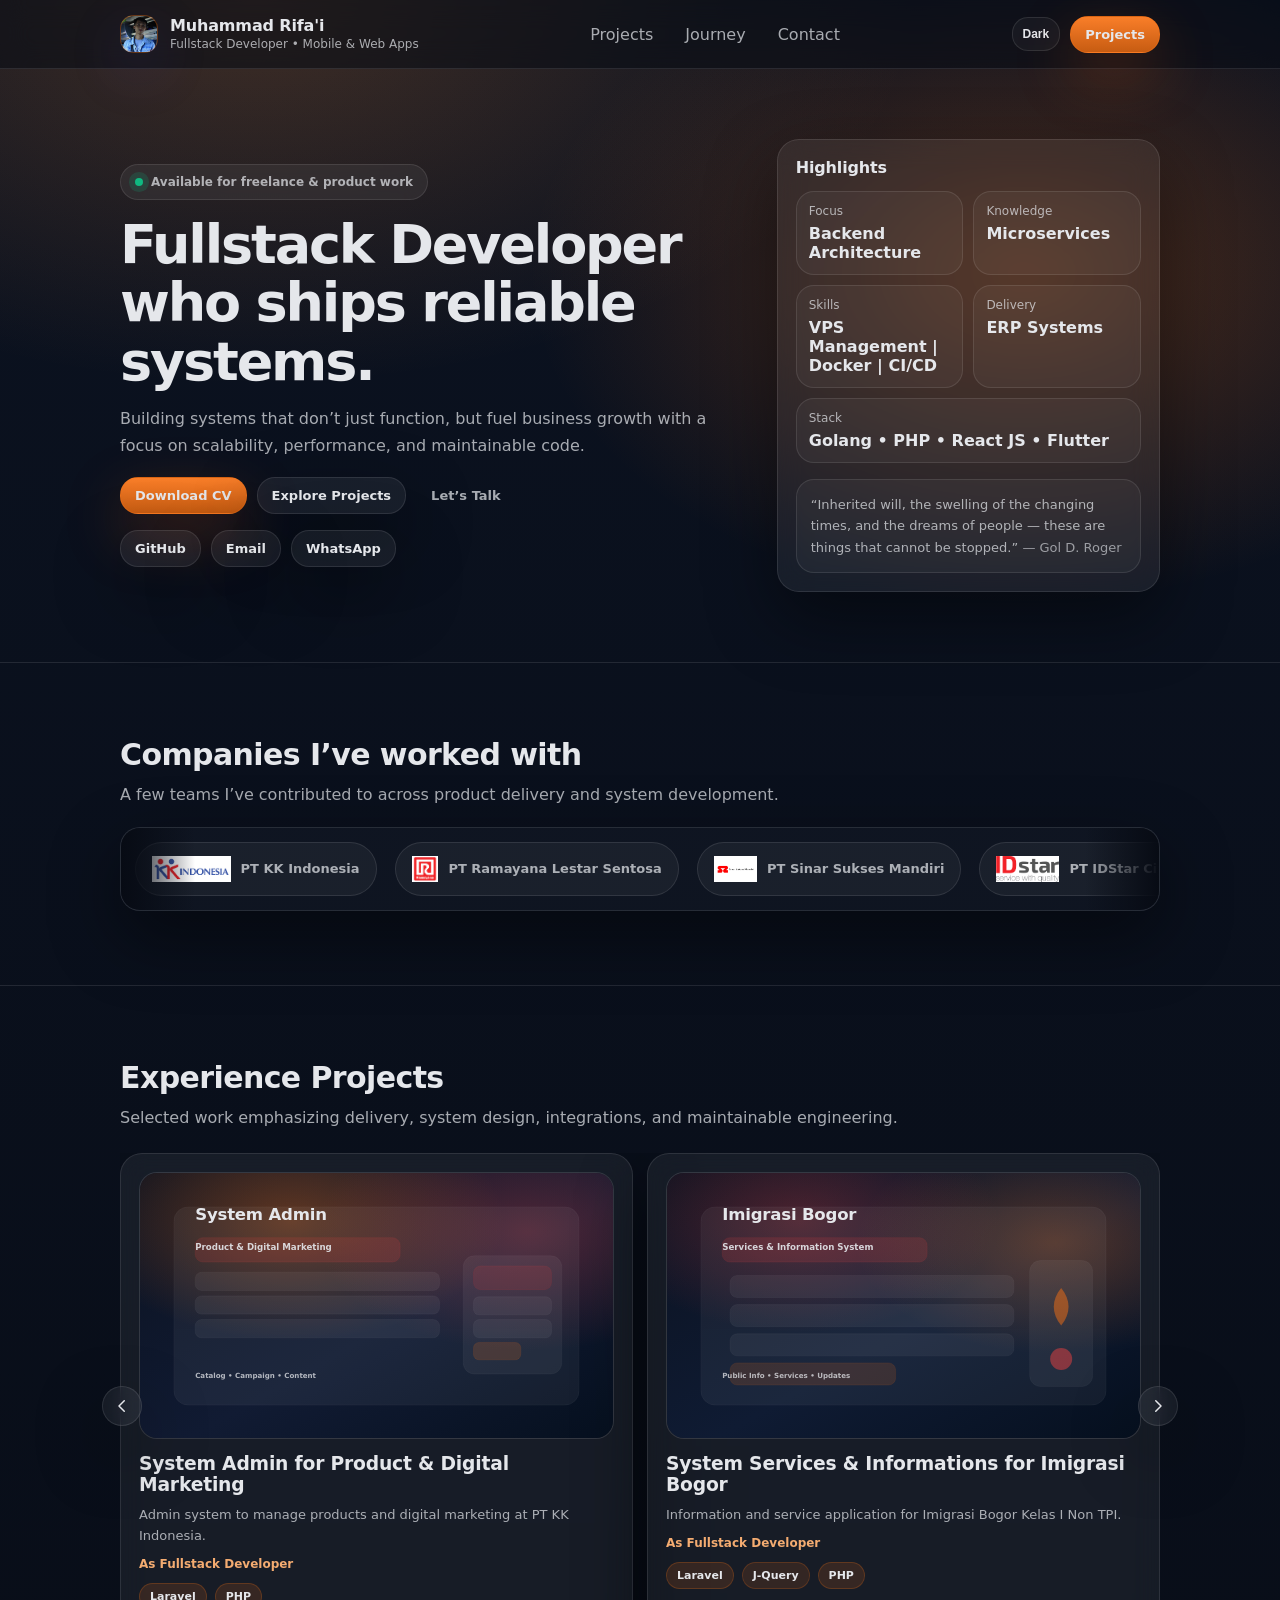
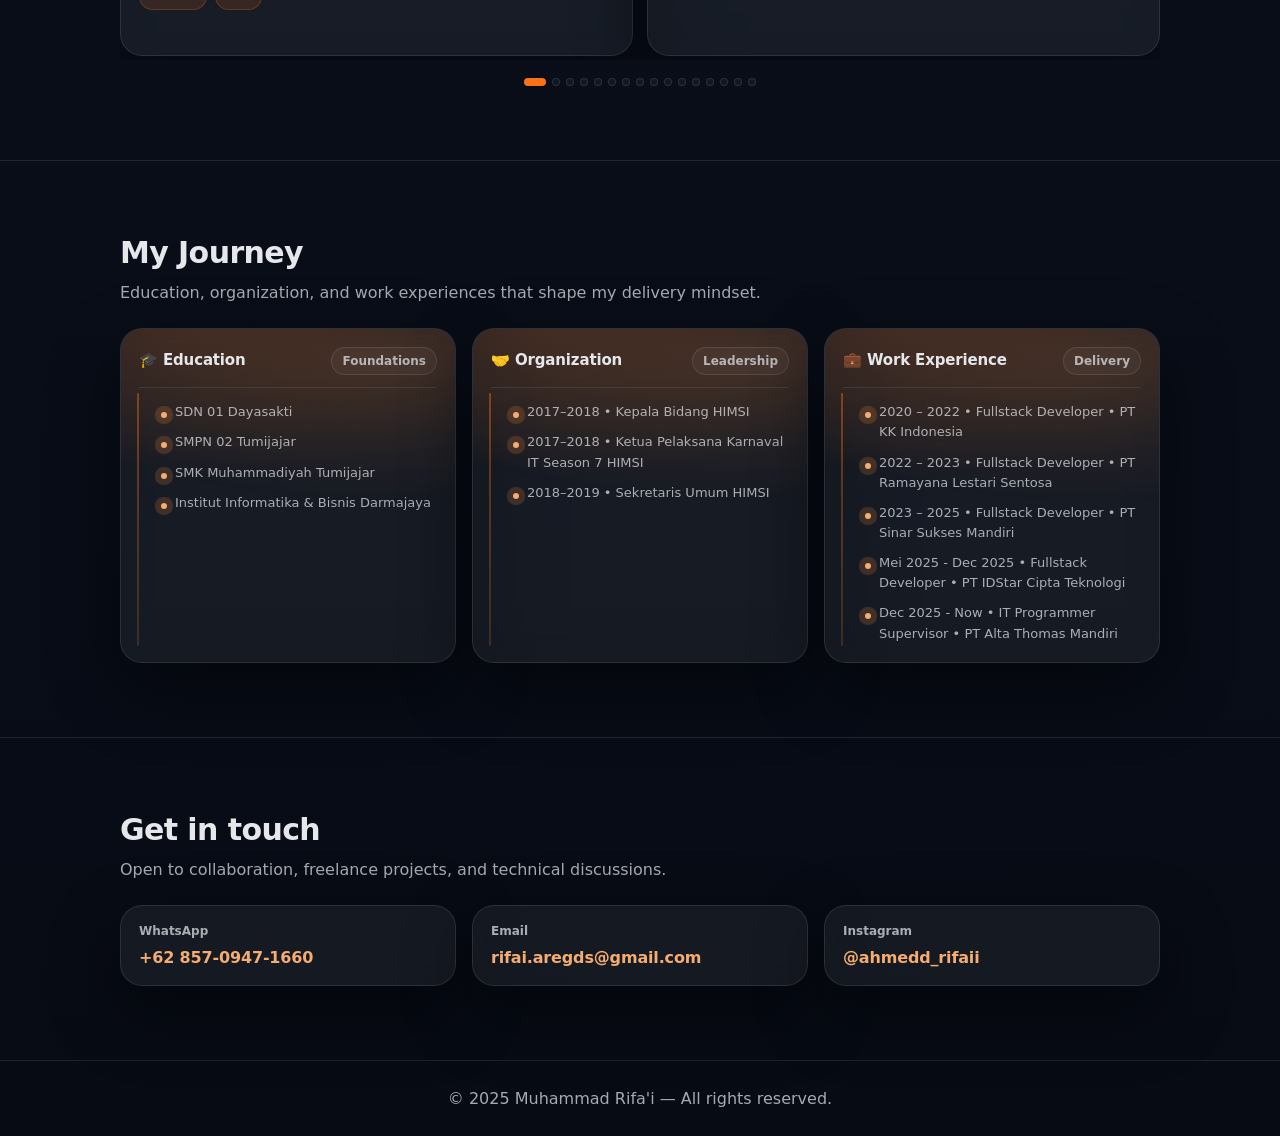
<file: index.html>
<!DOCTYPE html>
<html lang="id">
<head>
  <meta charset="utf-8" />
  <meta name="viewport" content="width=device-width,initial-scale=1" />
  <title>Muhammad Rifa'i | Fullstack Developer Golang, React & ERP Systems</title>
  <meta name="description" content="Portfolio Muhammad Rifa'i — Fullstack Developer. Selected projects, journey, and contact." />
  <link rel="icon" href="./public/coding.png" />
  <link rel="stylesheet" href="./css/style.css" />

  <meta name="author" content="Muhammad Rifa'i" />
  <meta name="robots" content="index, follow" />

  <!-- Canonical -->
  <link rel="canonical" href="https://rifaiahmed.github.io/" />

  <!-- Open Graph -->
  <meta property="og:title" content="Muhammad Rifa'i — Fullstack Developer Portfolio" />
  <meta property="og:description" content="Fullstack Developer specializing in Backend Architecture, Microservices, and ERP Systems." />
  <meta property="og:type" content="website" />
  <meta property="og:url" content="https://rifaiahmed.github.io/" />
  <meta property="og:site_name" content="Muhammad Rifa'i" />
  <meta property="og:image" content="https://rifaiahmed.github.io/public/fai.jpeg" />
  <meta property="og:image:alt" content="Muhammad Rifa'i — Fullstack Developer" />

  <!-- Twitter Card -->
  <meta name="twitter:card" content="summary_large_image" />
  <meta name="twitter:title" content="Muhammad Rifa'i — Fullstack Developer" />
  <meta name="twitter:description" content="Building scalable backend systems and ERP platforms." />
  <meta name="twitter:image" content="https://rifaiahmed.github.io/public/fai.jpeg" />
  <meta name="twitter:image:alt" content="Muhammad Rifa'i — Fullstack Developer" />

  <script type="application/ld+json">{"@context":"https://schema.org","@graph":[{"@type":"WebSite","@id":"https://rifaiahmed.github.io/#website","url":"https://rifaiahmed.github.io/","name":"Muhammad Rifa'i","inLanguage":"id","publisher":{"@id":"https://rifaiahmed.github.io/#person"}},{"@type":"Person","@id":"https://rifaiahmed.github.io/#person","name":"Muhammad Rifa'i","url":"https://rifaiahmed.github.io/","jobTitle":"Fullstack Developer","sameAs":["https://github.com/rifaiAhmed","https://instagram.com/ahmedd_rifaii"],"email":"mailto:rifai.aregds@gmail.com"}]}</script>
</head>
<body data-theme="dark">

  <header class="nav">
    <div class="container nav-inner">
      <div class="brand">
        <div class="mark" aria-hidden="true"></div>
        <div>
          <div class="brand-title">Muhammad Rifa'i</div>
          <div class="brand-sub">Fullstack Developer • Mobile & Web Apps</div>
        </div>
      </div>

      <nav class="nav-links" aria-label="Primary">
        <a class="nav-link" href="#projects">Projects</a>
        <a class="nav-link" href="#timeline">Journey</a>
        <a class="nav-link" href="#contact">Contact</a>
      </nav>

      <div class="nav-actions">
        <button id="theme-toggle" class="btn compact" type="button" aria-label="Toggle theme">Theme</button>
        <button id="menu-toggle" class="btn compact mobile-menu-btn" type="button" aria-label="Toggle menu" aria-controls="mobile-menu" aria-expanded="false">Menu</button>
        <a class="btn primary primary-cta" href="#projects">Projects</a>
      </div>
    </div>
    <div class="container mobile-menu" id="mobile-menu" aria-label="Mobile menu">
      <div class="mobile-menu-panel">
        <a class="nav-link" href="#projects">Projects</a>
        <a class="nav-link" href="#timeline">Journey</a>
        <a class="nav-link" href="#contact">Contact</a>
        <div class="menu-cta">
          <a class="btn primary" href="#projects">View Projects</a>
          <a class="btn" href="#contact">Contact</a>
        </div>
      </div>
    </div>
  </header>

  <!-- HERO -->
  <main>
    <section id="home" class="hero">
      <div class="container hero-grid">
        <div class="fade-up" data-anim>
          <div class="badge">
            <span class="dot" aria-hidden="true"></span>
            Available for freelance & product work
          </div>

          <h1 class="hero-title">Fullstack Developer who ships reliable systems.</h1>
          <p class="hero-sub">
            Building systems that don’t just function, but fuel business growth with a focus on scalability,
            performance, and maintainable code.
          </p>

          <div class="hero-actions">
            <a class="btn primary" href="./public/cv.pdf" download>Download CV</a>
            <a class="btn" href="#projects">Explore Projects</a>
            <a class="btn ghost" href="#contact">Let’s Talk</a>
          </div>

          <div class="hero-meta">
            <a class="btn" href="https://github.com/rifaiAhmed" target="_blank" rel="noreferrer">GitHub</a>
            <a class="btn" href="mailto:rifai.aregds@gmail.com">Email</a>
            <a class="btn" href="https://wa.me/628709471660" target="_blank" rel="noreferrer">WhatsApp</a>
          </div>
        </div>

        <div class="fade-up" data-anim>
          <div class="surface surface-pad">
            <div style="font-weight:800; letter-spacing:-0.01em;">Highlights</div>
            <div class="kpi">
              <div class="surface-sub item">
                <div class="label">Focus</div>
                <div class="value">Backend Architecture</div>
              </div>
              <div class="surface-sub item">
                <div class="label">Knowledge</div>
                <div class="value">Microservices</div>
              </div>
              <div class="surface-sub item">
                <div class="label">Skills</div>
                <div class="value">VPS Management | Docker | CI/CD</div>
              </div>
              <div class="surface-sub item">
                <div class="label">Delivery</div>
                <div class="value">ERP Systems</div>
              </div>
              <div class="surface-sub item" style="grid-column: 1 / -1;">
                <div class="label">Stack</div>
                <div class="value">Golang • PHP • React JS • Flutter</div>
              </div>
            </div>
            <div class="surface-sub quote">
              <p>
                “Inherited will, the swelling of the changing times, and the dreams of people — these are things that cannot be stopped.”
                <span style="opacity:.85;">— Gol D. Roger</span>
              </p>
            </div>
          </div>
        </div>
      </div>
    </section>

    <section id="companies" class="section">
      <div class="container">
        <h2 class="h2 fade-up" data-anim>Companies I’ve worked with</h2>
        <p class="p fade-up" data-anim>
          A few teams I’ve contributed to across product delivery and system development.
        </p>

        <div class="marquee fade-up" data-anim aria-label="Company logos">
          <div class="marquee-track">
            <div class="company-pill"><img src="./public/companies/kk-indonesia.png" alt="PT KK Indonesia" loading="lazy"><span>PT KK Indonesia</span></div>
            <div class="company-pill"><img src="./public/companies/ramayana.png" alt="PT Ramayana Lestari Sentosa" loading="lazy"><span>PT Ramayana Lestar Sentosa</span></div>
            <div class="company-pill"><img src="./public/companies/sinar-sukses-mandiri.png" alt="PT Sinar Sukses Mandiri" loading="lazy"><span>PT Sinar Sukses Mandiri</span></div>
            <div class="company-pill"><img src="./public/companies/id-star.png" alt="PT IDStar Cipta Teknologi" loading="lazy"><span>PT IDStar Cipta Teknologi</span></div>
            <div class="company-pill"><img src="./public/companies/indico.png" alt="PT Indico" loading="lazy"><span>PT Indico Telkomsel</span></div>
            <div class="company-pill"><img src="./public/companies/scuro.png" alt="PT Scuro Group" loading="lazy"><span>PT Alta Thomas Mandiri</span></div>

            <div class="company-pill"><img src="./public/companies/kk-indonesia.png" alt="PT KK Indonesia" loading="lazy"><span>PT KK Indonesia</span></div>
            <div class="company-pill"><img src="./public/companies/ramayana.png" alt="PT Ramayana Lestari Sentosa" loading="lazy"><span>PT Ramayana Lestar Sentosa</span></div>
            <div class="company-pill"><img src="./public/companies/sinar-sukses-mandiri.png" alt="PT Sinar Sukses Mandiri" loading="lazy"><span>PT Sinar Sukses Mandiri</span></div>
            <div class="company-pill"><img src="./public/companies/id-star.png" alt="PT IDStar Cipta Teknologi" loading="lazy"><span>PT IDStar Cipta Teknologi</span></div>
            <div class="company-pill"><img src="./public/companies/indico.png" alt="PT Indico" loading="lazy"><span>PT Indico Telkomsel</span></div>
            <div class="company-pill"><img src="./public/companies/scuro.png" alt="PT Scuro Group" loading="lazy"><span>PT Alta Thomas Mandiri</span></div>
          </div>
        </div>
      </div>
    </section>

    <!-- PROJECTS -->
    <section id="projects" class="section">
      <div class="container">
        <h2 class="h2 fade-up" data-anim>Experience Projects</h2>
        <p class="p fade-up" data-anim>
          Selected work emphasizing delivery, system design, integrations, and maintainable engineering.
        </p>
        <div class="project-carousel">
          <button id="prev-btn" class="carousel-arrow prev" type="button" aria-label="Previous project">
            <svg xmlns="http://www.w3.org/2000/svg" width="18" height="18" viewBox="0 0 24 24" fill="none" stroke="currentColor" stroke-width="2"><path stroke-linecap="round" stroke-linejoin="round" d="M15 19l-7-7 7-7"/></svg>
          </button>
          <div id="project-list" class="grid"></div>
          <button id="next-btn" class="carousel-arrow next" type="button" aria-label="Next project">
            <svg xmlns="http://www.w3.org/2000/svg" width="18" height="18" viewBox="0 0 24 24" fill="none" stroke="currentColor" stroke-width="2"><path stroke-linecap="round" stroke-linejoin="round" d="M9 5l7 7-7 7"/></svg>
          </button>
        </div>
        <div id="pagination" class="pagination"></div>
      </div>
    </section>

    <!-- <section id="videos" class="section">
      <div class="container">
        <h2 class="h2 fade-up" data-anim>Videos</h2>
        <p class="p fade-up" data-anim>
          Placeholder for upcoming intro and demo videos. I’ll replace these with my own YouTube uploads later.
        </p>

        <div class="video-grid">
          <div class="surface card video-card fade-up" data-anim>
            <h3 class="card-title">Intro — Who I am</h3>
            <p class="card-desc">Short introduction video (placeholder).</p>
            <div class="video-embed" aria-label="YouTube video placeholder">
              <iframe
                src="https://www.youtube-nocookie.com/embed/dQw4w9WgXcQ"
                title="Intro video placeholder"
                loading="lazy"
                referrerpolicy="strict-origin-when-cross-origin"
                allow="accelerometer; autoplay; clipboard-write; encrypted-media; gyroscope; picture-in-picture; web-share"
                allowfullscreen
              ></iframe>
            </div>
          </div>

          <div class="surface card video-card fade-up" data-anim>
            <h3 class="card-title">Demo — ERP module</h3>
            <p class="card-desc">Demo walkthrough (placeholder).</p>
            <div class="video-embed" aria-label="YouTube video placeholder">
              <iframe
                src="https://www.youtube-nocookie.com/embed/9bZkp7q19f0"
                title="Demo video placeholder"
                loading="lazy"
                referrerpolicy="strict-origin-when-cross-origin"
                allow="accelerometer; autoplay; clipboard-write; encrypted-media; gyroscope; picture-in-picture; web-share"
                allowfullscreen
              ></iframe>
            </div>
          </div>

          <div class="surface card video-card fade-up" data-anim>
            <h3 class="card-title">Demo — App showcase</h3>
            <p class="card-desc">Another demo slot (placeholder).</p>
            <div class="video-embed" aria-label="YouTube video placeholder">
              <iframe
                src="https://www.youtube-nocookie.com/embed/3JZ_D3ELwOQ"
                title="App demo placeholder"
                loading="lazy"
                referrerpolicy="strict-origin-when-cross-origin"
                allow="accelerometer; autoplay; clipboard-write; encrypted-media; gyroscope; picture-in-picture; web-share"
                allowfullscreen
              ></iframe>
            </div>
          </div>
        </div>
      </div>
    </section> -->

    <!-- TIMELINE -->
    <section id="timeline" class="section">
      <div class="container">
        <h2 class="h2 fade-up" data-anim>My Journey</h2>
        <p class="p fade-up" data-anim>
          Education, organization, and work experiences that shape my delivery mindset.
        </p>

        <div class="journey">
          <div class="surface card journey-card fade-up" data-anim>
            <div class="journey-rail" aria-hidden="true"></div>
            <div class="journey-head">
              <h3>🎓 Education</h3>
              <div class="journey-kicker">Foundations</div>
            </div>
            <div class="journey-divider" aria-hidden="true"></div>
            <div class="journey-list">
              <div>SDN 01 Dayasakti</div>
              <div>SMPN 02 Tumijajar</div>
              <div>SMK Muhammadiyah Tumijajar</div>
              <div>Institut Informatika & Bisnis Darmajaya</div>
            </div>
          </div>

          <div class="surface card journey-card fade-up" data-anim>
            <div class="journey-rail" aria-hidden="true"></div>
            <div class="journey-head">
              <h3>🤝 Organization</h3>
              <div class="journey-kicker">Leadership</div>
            </div>
            <div class="journey-divider" aria-hidden="true"></div>
            <div class="journey-list">
              <div>2017–2018 • Kepala Bidang HIMSI</div>
              <div>2017–2018 • Ketua Pelaksana Karnaval IT Season 7 HIMSI</div>
              <div>2018–2019 • Sekretaris Umum HIMSI</div>
            </div>
          </div>

          <div class="surface card journey-card fade-up" data-anim>
            <div class="journey-rail" aria-hidden="true"></div>
            <div class="journey-head">
              <h3>💼 Work Experience</h3>
              <div class="journey-kicker">Delivery</div>
            </div>
            <div class="journey-divider" aria-hidden="true"></div>
            <div class="journey-list">
              <div>2020 – 2022 • Fullstack Developer • PT KK Indonesia</div>
              <div>2022 – 2023 • Fullstack Developer • PT Ramayana Lestari Sentosa</div>
              <div>2023 – 2025 • Fullstack Developer • PT Sinar Sukses Mandiri</div>
              <div>Mei 2025 - Dec 2025 • Fullstack Developer • PT IDStar Cipta Teknologi</div>
              <div>Dec 2025 - Now • IT Programmer Supervisor • PT Alta Thomas Mandiri</div>
            </div>
          </div>
        </div>
      </div>
    </section>

    <!-- CONTACT -->
    <section id="contact" class="section">
      <div class="container">
        <h2 class="h2 fade-up" data-anim>Get in touch</h2>
        <p class="p fade-up" data-anim>Open to collaboration, freelance projects, and technical discussions.</p>

        <div class="contact-grid">
          <div class="surface contact-item fade-up" data-anim>
            <div class="label">WhatsApp</div>
            <div class="value"><a href="https://wa.me/628709471660" target="_blank" rel="noreferrer">+62 857-0947-1660</a></div>
          </div>
          <div class="surface contact-item fade-up" data-anim>
            <div class="label">Email</div>
            <div class="value"><a href="mailto:rifai.aregds@gmail.com">rifai.aregds@gmail.com</a></div>
          </div>
          <div class="surface contact-item fade-up" data-anim>
            <div class="label">Instagram</div>
            <div class="value"><a href="https://instagram.com/ahmedd_rifaii" target="_blank" rel="noreferrer">@ahmedd_rifaii</a></div>
          </div>
        </div>
      </div>
    </section>

    <footer class="footer">
      <div class="container">© 2025 Muhammad Rifa'i — All rights reserved.</div>
    </footer>
  </main>

  <script src="./js/script.js"></script>
</body>
</html>
</file>
<file: css/style.css>
:root {
      --bg: #0b1220;
      --bg2: #070b14;
      --text: #e5e7eb;
      --muted: rgba(229, 231, 235, 0.72);
      --border: rgba(255, 255, 255, 0.10);
      --card: rgba(255, 255, 255, 0.06);
      --card2: rgba(255, 255, 255, 0.04);
      --shadow: 0 26px 70px rgba(0, 0, 0, 0.45);
      --accent: #f97316;
      --accent2: #fb923c;
      --good: #10b981;
      --radius: 22px;
      --container: 1080px;
      --ring: rgba(249, 115, 22, 0.25);
    }

    [data-theme="light"] {
      --bg: #f8fafc;
      --bg2: #ffffff;
      --text: #0f172a;
      --muted: rgba(15, 23, 42, 0.72);
      --border: rgba(15, 23, 42, 0.12);
      --card: rgba(255, 255, 255, 0.80);
      --card2: rgba(255, 255, 255, 0.65);
      --shadow: 0 26px 70px rgba(15, 23, 42, 0.12);
      --ring: rgba(249, 115, 22, 0.18);
    }

    * { box-sizing: border-box; }
    html { scroll-behavior: smooth; }
    body {
      margin: 0;
      font-family: ui-sans-serif, system-ui, -apple-system, Segoe UI, Roboto, Helvetica, Arial;
      background: radial-gradient(1200px 700px at 20% 0%, rgba(251,146,60,0.22), transparent 55%),
                  radial-gradient(900px 600px at 80% 10%, rgba(249,115,22,0.28), transparent 55%),
                  radial-gradient(900px 700px at 50% 120%, rgba(16,185,129,0.12), transparent 55%),
                  linear-gradient(180deg, var(--bg), var(--bg2));
      color: var(--text);
      min-height: 100vh;
    }
    a { color: inherit; text-decoration: none; }
    ::selection { background: rgba(249, 115, 22, 0.30); }

    .container { width: 100%; max-width: var(--container); margin: 0 auto; padding: 0 20px; }

    .nav {
      position: sticky;
      top: 0;
      z-index: 50;
      background: color-mix(in srgb, var(--bg2) 55%, transparent);
      border-bottom: 1px solid var(--border);
      backdrop-filter: blur(14px);
    }
    .nav-inner {
      height: 68px;
      display: flex;
      align-items: center;
      justify-content: space-between;
      gap: 16px;
    }
    .brand { display: flex; align-items: center; gap: 12px; min-width: 0; }
     .mark {
        width: 38px;
        height: 38px;
        border-radius: 14px;
        border: 1px solid color-mix(in srgb, var(--accent) 35%, transparent);

        background-image: url('../public/fai.jpeg');
        background-size: cover;
        background-position: center;
        background-repeat: no-repeat;

        box-shadow: 0 18px 55px rgba(79, 70, 229, 0.18);
      }
    .brand-title { font-weight: 800; line-height: 1.1; letter-spacing: -0.01em; white-space: nowrap; overflow: hidden; text-overflow: ellipsis; max-width: 44vw; }
    .brand-sub { font-size: 12px; color: var(--muted); margin-top: 2px; white-space: nowrap; overflow: hidden; text-overflow: ellipsis; max-width: 44vw; }

    .nav-links { display: none; gap: 6px; align-items: center; }
    .nav-links a {
      padding: 10px 12px;
      border-radius: 16px;
      color: var(--muted);
      border: 1px solid transparent;
      transition: transform .15s ease, background .15s ease, border-color .15s ease, color .15s ease;
    }
    .nav-links a:hover { background: var(--card2); border-color: var(--border); color: var(--text); transform: translateY(-1px); }
    .nav-links a.active {
      background: color-mix(in srgb, var(--accent) 14%, transparent);
      border-color: color-mix(in srgb, var(--accent) 22%, transparent);
      color: color-mix(in srgb, var(--text) 88%, var(--accent) 12%);
    }

    .nav-actions { display: flex; align-items: center; gap: 10px; }
    .nav-actions .primary-cta { display: inline-flex; }
    .btn {
      display: inline-flex;
      align-items: center;
      justify-content: center;
      gap: 8px;
      border-radius: 18px;
      padding: 10px 14px;
      border: 1px solid var(--border);
      background: var(--card);
      color: var(--text);
      box-shadow: var(--shadow);
      transition: transform .15s ease, background .15s ease, border-color .15s ease, box-shadow .15s ease;
      cursor: pointer;
      user-select: none;
      font-weight: 600;
      font-size: 13px;
    }
    .btn.compact { padding: 9px 10px; font-size: 12px; border-radius: 16px; box-shadow: none; background: var(--card2); }
    .btn:hover { transform: translateY(-2px); background: color-mix(in srgb, var(--card) 85%, white 15%); }
    .btn:active { transform: translateY(0); }
    .btn.primary {
      border-color: color-mix(in srgb, var(--accent) 35%, transparent);
      background: linear-gradient(180deg, color-mix(in srgb, var(--accent) 92%, white 8%), color-mix(in srgb, var(--accent) 80%, black 20%));
      box-shadow: 0 22px 60px rgba(234, 88, 12, 0.28);
    }
    .btn.primary:hover { box-shadow: 0 26px 70px rgba(234, 88, 12, 0.33); }
    .btn.ghost { background: transparent; border-color: transparent; box-shadow: none; color: var(--muted); }
    .btn.ghost:hover { background: var(--card2); border-color: var(--border); color: var(--text); }

    .mobile-menu-btn { display: inline-flex; }
    .mobile-menu {
      display: block;
      border-top: 1px solid var(--border);
      overflow: hidden;
      max-height: 0;
      opacity: 0;
      padding: 0;
      pointer-events: none;
      transition: max-height .25s ease, opacity .18s ease, padding .25s ease;
    }
    .mobile-menu.open {
      max-height: 260px;
      opacity: 1;
      padding: 12px 0 16px;
      pointer-events: auto;
    }
    .mobile-menu a {
      display: block;
      padding: 12px 12px;
      border-radius: 16px;
      color: var(--muted);
      border: 1px solid transparent;
      transition: background .15s ease, border-color .15s ease, color .15s ease;
    }
    .mobile-menu a:hover { background: var(--card2); border-color: var(--border); color: var(--text); }
    .mobile-menu a.active {
      background: color-mix(in srgb, var(--accent) 14%, transparent);
      border-color: color-mix(in srgb, var(--accent) 22%, transparent);
      color: color-mix(in srgb, var(--text) 88%, var(--accent) 12%);
    }

    .mobile-menu-panel {
      margin-top: 10px;
      padding: 10px;
      border-radius: 20px;
      border: 1px solid var(--border);
      background: color-mix(in srgb, var(--bg2) 55%, transparent);
      backdrop-filter: blur(14px);
      box-shadow: var(--shadow);
    }

    .mobile-menu-panel .menu-cta {
      margin-top: 10px;
      display: flex;
      gap: 10px;
      flex-wrap: wrap;
    }

    .section { padding: 74px 0; border-top: 1px solid var(--border); }
    .section:first-of-type { border-top: none; }
    .h2 { font-size: 30px; letter-spacing: -0.02em; margin: 0; }
    .p { color: var(--muted); margin: 10px 0 0; line-height: 1.65; }

    .hero { padding: 70px 0 70px; }
    .hero-grid { display: grid; grid-template-columns: 1fr; gap: 18px; align-items: start; }
    .badge {
      display: inline-flex;
      gap: 8px;
      align-items: center;
      padding: 10px 14px;
      border-radius: 999px;
      border: 1px solid var(--border);
      background: var(--card);
      color: var(--muted);
      width: fit-content;
      backdrop-filter: blur(12px);
      font-size: 12px;
      font-weight: 600;
    }
    .dot { width: 8px; height: 8px; border-radius: 50%; background: var(--good); box-shadow: 0 0 0 6px color-mix(in srgb, var(--good) 18%, transparent); }
    .hero-title { font-size: 44px; letter-spacing: -0.04em; margin: 16px 0 0; line-height: 1.08; }
    .hero-sub { font-size: 16px; margin: 14px 0 0; color: var(--muted); line-height: 1.7; max-width: 62ch; }
    .hero-actions { display: flex; flex-wrap: wrap; gap: 10px; margin-top: 18px; }
    .hero-meta { display: flex; flex-wrap: wrap; gap: 10px; margin-top: 16px; }

    .marquee {
      position: relative;
      margin-top: 18px;
      border: 1px solid var(--border);
      background: color-mix(in srgb, var(--card2) 55%, transparent);
      border-radius: 20px;
      overflow: hidden;
      box-shadow: var(--shadow);
    }
    .marquee::before,
    .marquee::after {
      content: "";
      position: absolute;
      inset: 0 auto 0 0;
      width: 74px;
      pointer-events: none;
      background: linear-gradient(90deg, var(--bg2), transparent);
      z-index: 2;
    }
    .marquee::after {
      inset: 0 0 0 auto;
      background: linear-gradient(270deg, var(--bg2), transparent);
    }
    .marquee-track {
      display: flex;
      width: max-content;
      gap: 18px;
      padding: 14px;
      align-items: center;
      animation: marqueeScroll 26s linear infinite;
    }
    .marquee:hover .marquee-track { animation-play-state: paused; }
    .company-pill {
      display: inline-flex;
      align-items: center;
      justify-content: center;
      gap: 10px;
      height: 54px;
      padding: 10px 16px;
      border-radius: 999px;
      border: 1px solid var(--border);
      background: color-mix(in srgb, var(--card) 78%, transparent);
      white-space: nowrap;
    }
    .company-pill img {
      height: 26px;
      width: auto;
      display: block;
      filter: saturate(1.05);
    }
    .company-pill span { font-size: 13px; color: var(--muted); font-weight: 700; }

    @keyframes marqueeScroll {
      0% { transform: translateX(0); }
      100% { transform: translateX(-50%); }
    }

    @media (max-width: 560px) {
      .marquee::before,
      .marquee::after { width: 46px; }
      .company-pill { height: 48px; padding: 10px 14px; }
      .company-pill img { height: 22px; }
      .company-pill span { font-size: 12px; }
      .marquee-track { gap: 12px; padding: 12px; }
    }

    @media (prefers-reduced-motion: reduce) {
      .marquee-track { animation: none; }
    }

    .surface {
      border-radius: var(--radius);
      border: 1px solid var(--border);
      background: var(--card);
      box-shadow: var(--shadow);
      backdrop-filter: blur(14px);
    }
    .surface-pad { padding: 18px; }
    .surface-sub {
      border-radius: 18px;
      border: 1px solid var(--border);
      background: var(--card2);
    }

    .kpi { display: grid; grid-template-columns: 1fr 1fr; gap: 10px; margin-top: 14px; }
    .kpi .item { padding: 12px; }
    .kpi .label { font-size: 12px; color: var(--muted); }
    .kpi .value { margin-top: 6px; font-weight: 700; }

    .quote { margin-top: 16px; padding: 14px; }
    .quote p { margin: 0; color: var(--muted); font-size: 13px; line-height: 1.65; }

    .project-carousel { position: relative; margin-top: 22px; }
    .grid {
      display: flex;
      gap: 14px;
      margin-top: 0;
      overflow-x: auto;
      scroll-snap-type: x mandatory;
      -webkit-overflow-scrolling: touch;
      scrollbar-width: none;
      cursor: grab;
      padding-bottom: 4px;
    }
    .grid::-webkit-scrollbar { display: none; }
    .grid.dragging { cursor: grabbing; scroll-snap-type: none; }
    .grid .card {
      scroll-snap-align: start;
      flex: 0 0 88%;
    }
    .carousel-arrow {
      position: absolute;
      top: 50%;
      transform: translateY(-50%);
      z-index: 5;
      width: 40px;
      height: 40px;
      border-radius: 999px;
      border: 1px solid var(--border);
      background: color-mix(in srgb, var(--card) 90%, transparent);
      backdrop-filter: blur(8px);
      color: var(--text);
      display: none;
      align-items: center;
      justify-content: center;
      cursor: pointer;
      transition: background .15s ease, transform .15s ease;
      box-shadow: var(--shadow);
    }
    .carousel-arrow:hover { background: color-mix(in srgb, var(--accent) 24%, var(--card) 76%); }
    .carousel-arrow.prev { left: -18px; }
    .carousel-arrow.next { right: -18px; }
    @media (min-width: 760px) {
      .grid .card { flex: 0 0 calc(50% - 7px); }
      .carousel-arrow { display: flex; }
    }
    .card { padding: 18px; }
    .card-media {
      border-radius: 18px;
      overflow: hidden;
      border: 1px solid var(--border);
      background: color-mix(in srgb, var(--card2) 65%, transparent);
      margin: 0 0 14px;
      aspect-ratio: 16 / 9;
    }
    .card-thumb {
      width: 100%;
      height: 100%;
      display: block;
      object-fit: cover;
    }
    .card-title { font-weight: 800; letter-spacing: -0.01em; margin: 0; }
    .card-desc { margin: 10px 0 0; color: var(--muted); line-height: 1.6; font-size: 13px; }
    .card-role { margin: 10px 0 0; font-size: 12px; color: color-mix(in srgb, var(--accent2) 70%, var(--text) 30%); font-weight: 700; }

    .card-actions {
      display: flex;
      gap: 10px;
      margin-top: 14px;
      flex-wrap: wrap;
    }

    .video-grid { display: grid; grid-template-columns: 1fr; gap: 14px; margin-top: 22px; }
    .video-card { padding: 18px; }
    .video-embed {
      margin-top: 12px;
      border-radius: 18px;
      overflow: hidden;
      border: 1px solid var(--border);
      background: color-mix(in srgb, var(--card2) 65%, transparent);
      aspect-ratio: 16 / 9;
    }
    .video-embed iframe {
      width: 100%;
      height: 100%;
      border: 0;
      display: block;
    }
    .badges { display: flex; flex-wrap: wrap; gap: 8px; margin-top: 12px; }
    .tag {
      display: inline-flex;
      align-items: center;
      padding: 6px 10px;
      border-radius: 999px;
      border: 1px solid var(--border);
      background: var(--card2);
      color: var(--text);
      font-size: 11px;
      font-weight: 700;
    }
    .tag[data-tone="cyan"] { background: rgba(249, 115, 22, 0.14); border-color: rgba(249, 115, 22, 0.22); }
    .tag[data-tone="indigo"] { background: rgba(249, 115, 22, 0.14); border-color: rgba(249, 115, 22, 0.22); }
    .tag[data-tone="red"] { background: rgba(249, 115, 22, 0.14); border-color: rgba(249, 115, 22, 0.22); }
    .tag[data-tone="sky"] { background: rgba(249, 115, 22, 0.14); border-color: rgba(249, 115, 22, 0.22); }
    .tag[data-tone="green"] { background: rgba(249, 115, 22, 0.14); border-color: rgba(249, 115, 22, 0.22); }
    .tag[data-tone="amber"] { background: rgba(249, 115, 22, 0.14); border-color: rgba(249, 115, 22, 0.22); }
    .tag[data-tone="violet"] { background: rgba(249, 115, 22, 0.14); border-color: rgba(249, 115, 22, 0.22); }
    .tag[data-tone="gray"] { background: rgba(249, 115, 22, 0.12); border-color: rgba(249, 115, 22, 0.20); }

    .pagination { display: flex; justify-content: center; align-items: center; gap: 6px; margin-top: 18px; flex-wrap: wrap; }
    .carousel-dot {
      width: 8px;
      height: 8px;
      border-radius: 999px;
      background: var(--card2);
      border: 1px solid var(--border);
      cursor: pointer;
      padding: 0;
      transition: all .25s ease;
    }
    .carousel-dot:hover { background: color-mix(in srgb, var(--accent) 30%, var(--card2) 70%); }
    .carousel-dot.active {
      width: 22px;
      border-radius: 999px;
      background: var(--accent);
      border-color: color-mix(in srgb, var(--accent) 60%, transparent);
    }

    .journey { display: grid; grid-template-columns: 1fr; gap: 12px; margin-top: 22px; }
    .journey h3 { margin: 0; font-size: 14px; letter-spacing: -0.01em; }
    .journey-card {
      position: relative;
      overflow: hidden;
    }
    .journey-card::before {
      content: '';
      position: absolute;
      inset: 0;
      background:
        radial-gradient(800px 260px at 20% 0%, rgba(249,115,22,0.20), transparent 55%),
        radial-gradient(700px 260px at 80% 10%, rgba(251,146,60,0.18), transparent 55%);
      opacity: 0.75;
      pointer-events: none;
    }
    .journey-head {
      position: relative;
      display: flex;
      align-items: baseline;
      justify-content: space-between;
      gap: 10px;
    }
    .journey-head h3 {
      font-size: 15px;
      font-weight: 900;
      letter-spacing: -0.01em;
    }
    .journey-divider {
      position: relative;
      height: 1px;
      margin-top: 12px;
      background: color-mix(in srgb, var(--border) 85%, transparent);
    }
    .journey-kicker {
      position: relative;
      font-size: 12px;
      font-weight: 800;
      color: var(--muted);
      border: 1px solid var(--border);
      background: var(--card2);
      padding: 6px 10px;
      border-radius: 999px;
    }
    .journey-rail {
      position: absolute;
      left: 16px;
      top: 64px;
      bottom: 16px;
      width: 2px;
      background: linear-gradient(180deg, rgba(249,115,22,0.45), rgba(251,146,60,0.18));
      opacity: 0.9;
      border-radius: 99px;
    }
    .journey-list {
      position: relative;
      margin-top: 14px;
      display: grid;
      gap: 10px;
      color: var(--muted);
      font-size: 13px;
      line-height: 1.55;
      padding-left: 22px;
    }
    .journey-list > div {
      position: relative;
      padding-left: 14px;
    }
    .journey-list > div::before {
      content: '';
      position: absolute;
      left: 0;
      top: 10px;
      width: 6px;
      height: 6px;
      border-radius: 999px;
      background: color-mix(in srgb, var(--accent2) 70%, var(--text) 30%);
      box-shadow: 0 0 0 6px color-mix(in srgb, var(--accent2) 18%, transparent);
    }

    .contact-grid { display: grid; grid-template-columns: 1fr; gap: 14px; margin-top: 22px; }
    .contact-item { padding: 18px; }
    .contact-item .label { font-size: 12px; color: var(--muted); font-weight: 700; }
    .contact-item .value { margin-top: 10px; font-weight: 800; letter-spacing: -0.01em; }
    .contact-item a { color: color-mix(in srgb, var(--accent2) 70%, var(--text) 30%); }

    .footer { padding: 28px 0; border-top: 1px solid var(--border); color: var(--muted); text-align: center; }

    .fade-up { transform: translateY(10px); opacity: 0; transition: transform .7s cubic-bezier(.2,.75,.2,1), opacity .7s cubic-bezier(.2,.75,.2,1); }
    .fade-up.show { transform: translateY(0); opacity: 1; }

    @media (min-width: 760px) {
      .nav-links { display: flex; }
      .mobile-menu-btn { display: none; }
      .mobile-menu { display: none; }
      .hero-grid { grid-template-columns: 1.25fr 0.75fr; gap: 18px; align-items: center; }
      .hero-title { font-size: 54px; }
      .video-grid { grid-template-columns: 1fr 1fr; gap: 16px; }
      .journey { grid-template-columns: 1fr 1fr 1fr; gap: 16px; }
      .contact-grid { grid-template-columns: 1fr 1fr 1fr; gap: 16px; }
    }

    @media (max-width: 420px) {
      .nav-inner { height: 62px; gap: 10px; }
      .mark { width: 32px; height: 32px; border-radius: 12px; }
      .brand-title { max-width: 42vw; font-size: 13px; }
      .brand-sub { display: none; }
      .nav-actions { gap: 6px; }
      .btn { padding: 9px 10px; border-radius: 16px; font-size: 12px; box-shadow: none; background: var(--card2); }
      .btn.primary { box-shadow: none; }
      .nav-actions .primary-cta { display: none; }
    }
</file>
